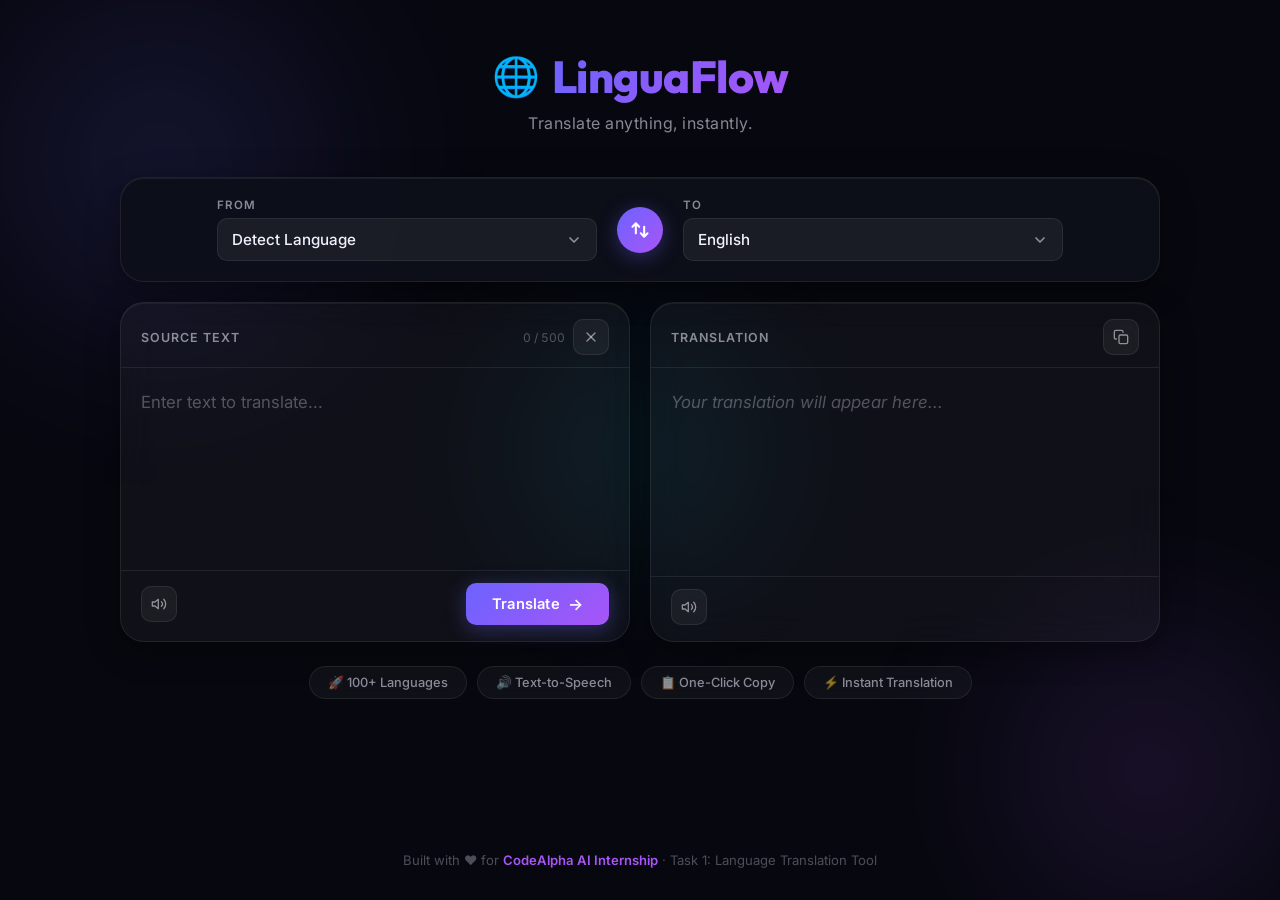
<file: index.html>
<!DOCTYPE html>
<html lang="en">
<head>
  <meta charset="UTF-8" />
  <meta name="viewport" content="width=device-width, initial-scale=1.0" />
  <title>LinguaFlow – AI Language Translation Tool</title>
  <meta name="description" content="LinguaFlow: A powerful, beautiful AI-powered language translation tool. Translate text between 100+ languages instantly." />
  <link rel="preconnect" href="https://fonts.googleapis.com" />
  <link rel="preconnect" href="https://fonts.gstatic.com" crossorigin />
  <link href="https://fonts.googleapis.com/css2?family=Inter:wght@300;400;500;600;700&family=Outfit:wght@400;600;700;800&display=swap" rel="stylesheet" />
  <link rel="stylesheet" href="index.css" />
</head>
<body>

  <!-- Animated Background -->
  <div class="bg-orbs">
    <div class="orb orb-1"></div>
    <div class="orb orb-2"></div>
    <div class="orb orb-3"></div>
  </div>

  <!-- Header -->
  <header class="header">
    <div class="logo">
      <span class="logo-icon">🌐</span>
      <span class="logo-text">LinguaFlow</span>
    </div>
    <p class="header-tagline">Translate anything, instantly.</p>
  </header>

  <!-- Main App -->
  <main class="app-container">

    <!-- Language Selector Bar -->
    <div class="lang-bar glass-card">
      <!-- Source Language Custom Dropdown -->
      <div class="lang-select-wrap">
        <label>From</label>
        <div class="cs-dropdown" id="sourceDropdown" data-value="auto">
          <button class="cs-trigger" type="button" aria-haspopup="listbox" aria-expanded="false">
            <span class="cs-selected">Detect Language</span>
            <svg class="cs-arrow" viewBox="0 0 24 24" fill="none" stroke="currentColor" stroke-width="2.5" stroke-linecap="round" stroke-linejoin="round"><polyline points="6 9 12 15 18 9"></polyline></svg>
          </button>
          <div class="cs-panel" role="listbox">
            <div class="cs-search-wrap">
              <svg class="cs-search-icon" viewBox="0 0 24 24" fill="none" stroke="currentColor" stroke-width="2" stroke-linecap="round" stroke-linejoin="round"><circle cx="11" cy="11" r="8"></circle><line x1="21" y1="21" x2="16.65" y2="16.65"></line></svg>
              <input class="cs-search" type="text" placeholder="Search language..." aria-label="Search source language" autocomplete="off" />
            </div>
            <ul class="cs-list"></ul>
            <p class="cs-no-results">No languages found</p>
          </div>
        </div>
      </div>

      <button class="swap-btn" id="swapBtn" title="Swap Languages" aria-label="Swap Languages">
        <svg viewBox="0 0 24 24" fill="none" stroke="currentColor" stroke-width="2.5" stroke-linecap="round" stroke-linejoin="round">
          <path d="M7 16V4m0 0L3 8m4-4l4 4"/>
          <path d="M17 8v12m0 0l4-4m-4 4l-4-4"/>
        </svg>
      </button>

      <!-- Target Language Custom Dropdown -->
      <div class="lang-select-wrap">
        <label>To</label>
        <div class="cs-dropdown" id="targetDropdown" data-value="en">
          <button class="cs-trigger" type="button" aria-haspopup="listbox" aria-expanded="false">
            <span class="cs-selected">English</span>
            <svg class="cs-arrow" viewBox="0 0 24 24" fill="none" stroke="currentColor" stroke-width="2.5" stroke-linecap="round" stroke-linejoin="round"><polyline points="6 9 12 15 18 9"></polyline></svg>
          </button>
          <div class="cs-panel" role="listbox">
            <div class="cs-search-wrap">
              <svg class="cs-search-icon" viewBox="0 0 24 24" fill="none" stroke="currentColor" stroke-width="2" stroke-linecap="round" stroke-linejoin="round"><circle cx="11" cy="11" r="8"></circle><line x1="21" y1="21" x2="16.65" y2="16.65"></line></svg>
              <input class="cs-search" type="text" placeholder="Search language..." aria-label="Search target language" autocomplete="off" />
            </div>
            <ul class="cs-list"></ul>
            <p class="cs-no-results">No languages found</p>
          </div>
        </div>
      </div>
    </div>

    <!-- Translation Area -->
    <div class="translation-grid">

      <!-- Source Panel -->
      <div class="panel glass-card" id="sourcePanel">
        <div class="panel-header">
          <span class="panel-label">Source Text</span>
          <div class="panel-actions">
            <span class="char-count" id="charCount">0 / 500</span>
            <button class="icon-btn" id="clearBtn" title="Clear Text" aria-label="Clear text">
              <svg viewBox="0 0 24 24" fill="none" stroke="currentColor" stroke-width="2" stroke-linecap="round" stroke-linejoin="round">
                <line x1="18" y1="6" x2="6" y2="18"></line>
                <line x1="6" y1="6" x2="18" y2="18"></line>
              </svg>
            </button>
          </div>
        </div>
        <textarea
          id="sourceText"
          class="text-area"
          placeholder="Enter text to translate..."
          maxlength="500"
          aria-label="Source text input"
        ></textarea>
        <div class="panel-footer">
          <button class="icon-btn tts-btn" id="sourceTts" title="Listen (Source)" aria-label="Listen to source text">
            <svg viewBox="0 0 24 24" fill="none" stroke="currentColor" stroke-width="2" stroke-linecap="round" stroke-linejoin="round">
              <polygon points="11 5 6 9 2 9 2 15 6 15 11 19 11 5"></polygon>
              <path d="M15.54 8.46a5 5 0 0 1 0 7.07"></path>
              <path d="M19.07 4.93a10 10 0 0 1 0 14.14"></path>
            </svg>
          </button>
          <button class="translate-btn" id="translateBtn">
            <span class="btn-text">Translate</span>
            <span class="btn-icon">→</span>
          </button>
        </div>
      </div>

      <!-- Target Panel -->
      <div class="panel glass-card" id="targetPanel">
        <div class="panel-header">
          <span class="panel-label">Translation</span>
          <div class="panel-actions">
            <button class="icon-btn copy-btn" id="copyBtn" title="Copy Translation" aria-label="Copy translated text">
              <svg id="copyIcon" viewBox="0 0 24 24" fill="none" stroke="currentColor" stroke-width="2" stroke-linecap="round" stroke-linejoin="round">
                <rect x="9" y="9" width="13" height="13" rx="2" ry="2"></rect>
                <path d="M5 15H4a2 2 0 0 1-2-2V4a2 2 0 0 1 2-2h9a2 2 0 0 1 2 2v1"></path>
              </svg>
            </button>
          </div>
        </div>
        <div class="text-area output-area" id="outputText" aria-label="Translated text output" aria-live="polite">
          <span class="placeholder-text">Your translation will appear here...</span>
        </div>
        <div class="panel-footer">
          <button class="icon-btn tts-btn" id="targetTts" title="Listen (Translation)" aria-label="Listen to translated text">
            <svg viewBox="0 0 24 24" fill="none" stroke="currentColor" stroke-width="2" stroke-linecap="round" stroke-linejoin="round">
              <polygon points="11 5 6 9 2 9 2 15 6 15 11 19 11 5"></polygon>
              <path d="M15.54 8.46a5 5 0 0 1 0 7.07"></path>
              <path d="M19.07 4.93a10 10 0 0 1 0 14.14"></path>
            </svg>
          </button>
          <div class="status-badge" id="statusBadge" style="display:none;">
            <span class="status-dot"></span>
            <span id="statusText">Powered by MyMemory API</span>
          </div>
        </div>
      </div>

    </div>

    <!-- Loading Overlay -->
    <div class="loading-bar-wrap" id="loadingBar" style="display:none;" aria-hidden="true">
      <div class="loading-bar-inner"></div>
    </div>

    <!-- Error Toast -->
    <div class="toast" id="toast" role="alert" aria-live="assertive"></div>

    <!-- Feature Pills (Functional Buttons) -->
    <div class="feature-pills">
      <button class="pill" id="pillLangs"   title="Browse all supported languages">🚀 100+ Languages</button>
      <button class="pill" id="pillTts"    title="Listen to the translation">🔊 Text-to-Speech</button>
      <button class="pill" id="pillCopy"   title="Copy translation to clipboard">📋 One-Click Copy</button>
      <button class="pill" id="pillTranslate" title="Translate now">⚡ Instant Translation</button>
    </div>

  </main>

  <!-- Footer -->
  <footer class="footer">
    <p>Built with ❤️ for <strong>CodeAlpha AI Internship</strong> · Task 1: Language Translation Tool</p>
  </footer>

  <script src="app.js"></script>
</body>
</html>
</file>
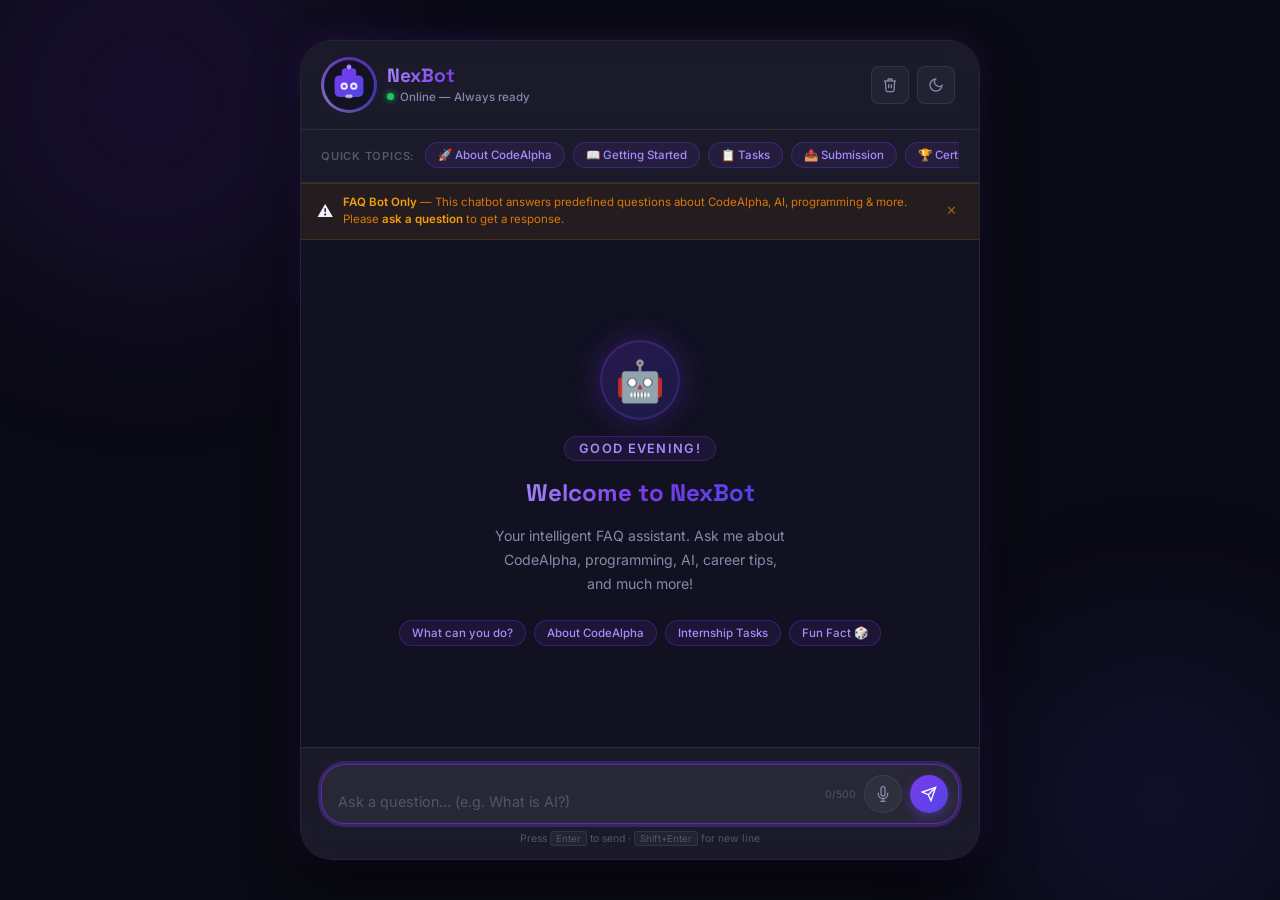
<file: Task2_Chatbot_FAQ/index.html>
<!DOCTYPE html>
<!-- NexBot v1.1 | CodeAlpha Task 2 | FAQ Chatbot with Caution Banner -->
<html lang="en">
<head>
  <meta charset="UTF-8" />
  <meta name="viewport" content="width=device-width, initial-scale=1.0" />
  <title>NexBot — AI FAQ Chatbot</title>
  <meta name="description" content="NexBot is an intelligent FAQ chatbot that answers your questions instantly with a sleek, modern interface." />
  <link rel="preconnect" href="https://fonts.googleapis.com" />
  <link rel="preconnect" href="https://fonts.gstatic.com" crossorigin />
  <link href="https://fonts.googleapis.com/css2?family=Inter:wght@300;400;500;600;700&family=Space+Grotesk:wght@400;500;600;700&display=swap" rel="stylesheet" />
  <link rel="stylesheet" href="style.css" />
</head>
<body>
  <!-- Animated background -->
  <div class="bg-orbs" aria-hidden="true">
    <div class="orb orb-1"></div>
    <div class="orb orb-2"></div>
    <div class="orb orb-3"></div>
  </div>

  <!-- Main App -->
  <div class="app-container">
    <!-- Header -->
    <header class="chat-header">
      <div class="bot-identity">
        <div class="bot-avatar" aria-label="NexBot avatar">
          <div class="avatar-ring"></div>
          <svg viewBox="0 0 40 40" fill="none" xmlns="http://www.w3.org/2000/svg" aria-hidden="true">
            <rect x="8" y="12" width="24" height="18" rx="4" fill="url(#botGrad)" />
            <rect x="14" y="6" width="12" height="8" rx="3" fill="url(#botGrad)" />
            <circle cx="16" cy="21" r="3" fill="white" opacity="0.9" />
            <circle cx="24" cy="21" r="3" fill="white" opacity="0.9" />
            <circle cx="16" cy="21" r="1.5" fill="#6c63ff" />
            <circle cx="24" cy="21" r="1.5" fill="#6c63ff" />
            <rect x="17" y="28" width="6" height="3" rx="1.5" fill="white" opacity="0.6" />
            <line x1="20" y1="12" x2="20" y2="6" stroke="url(#botGrad)" stroke-width="2" />
            <circle cx="20" cy="5" r="2" fill="#a78bfa" />
            <defs>
              <linearGradient id="botGrad" x1="8" y1="6" x2="32" y2="30" gradientUnits="userSpaceOnUse">
                <stop stop-color="#7c3aed" />
                <stop offset="1" stop-color="#4f46e5" />
              </linearGradient>
            </defs>
          </svg>
        </div>
        <div class="bot-info">
          <h1 class="bot-name">NexBot</h1>
          <div class="bot-status">
            <span class="status-dot" aria-hidden="true"></span>
            <span>Online — Always ready</span>
          </div>
        </div>
      </div>
      <div class="header-actions">
        <button id="clearChat" class="icon-btn" title="Clear chat" aria-label="Clear chat history">
          <svg viewBox="0 0 24 24" fill="none" stroke="currentColor" stroke-width="2" aria-hidden="true">
            <polyline points="3 6 5 6 21 6"></polyline>
            <path d="M19 6l-1 14a2 2 0 01-2 2H8a2 2 0 01-2-2L5 6"></path>
            <path d="M10 11v6M14 11v6"></path>
            <path d="M9 6V4a1 1 0 011-1h4a1 1 0 011 1v2"></path>
          </svg>
        </button>
        <button id="themeToggle" class="icon-btn" title="Toggle theme" aria-label="Toggle dark/light mode">
          <svg id="moonIcon" viewBox="0 0 24 24" fill="none" stroke="currentColor" stroke-width="2" aria-hidden="true">
            <path d="M21 12.79A9 9 0 1111.21 3 7 7 0 0021 12.79z"></path>
          </svg>
          <svg id="sunIcon" viewBox="0 0 24 24" fill="none" stroke="currentColor" stroke-width="2" style="display:none" aria-hidden="true">
            <circle cx="12" cy="12" r="5"></circle>
            <line x1="12" y1="1" x2="12" y2="3"></line>
            <line x1="12" y1="21" x2="12" y2="23"></line>
            <line x1="4.22" y1="4.22" x2="5.64" y2="5.64"></line>
            <line x1="18.36" y1="18.36" x2="19.78" y2="19.78"></line>
            <line x1="1" y1="12" x2="3" y2="12"></line>
            <line x1="21" y1="12" x2="23" y2="12"></line>
            <line x1="4.22" y1="19.78" x2="5.64" y2="18.36"></line>
            <line x1="18.36" y1="5.64" x2="19.78" y2="4.22"></line>
          </svg>
        </button>
      </div>
    </header>

    <!-- Quick Topics -->
    <nav class="quick-topics" aria-label="Quick topic suggestions">
      <span class="topics-label">Quick Topics:</span>
      <div class="topics-scroll" role="list">
        <button class="topic-chip" role="listitem" data-query="What is CodeAlpha?">🚀 About CodeAlpha</button>
        <button class="topic-chip" role="listitem" data-query="How do I get started?">📖 Getting Started</button>
        <button class="topic-chip" role="listitem" data-query="What are the internship tasks?">📋 Tasks</button>
        <button class="topic-chip" role="listitem" data-query="How do I submit my work?">📤 Submission</button>
        <button class="topic-chip" role="listitem" data-query="What certificate will I get?">🏆 Certificate</button>
        <button class="topic-chip" role="listitem" data-query="Tell me a fun fact">🎲 Fun Fact</button>
        <button class="topic-chip" role="listitem" data-query="What is artificial intelligence?">🤖 About AI</button>
        <button class="topic-chip" role="listitem" data-query="How to learn programming?">💻 Learn Coding</button>
      </div>
    </nav>

    <!-- Caution Banner -->
    <div class="caution-banner" role="alert" aria-label="Chatbot disclaimer">
      <span class="caution-icon" aria-hidden="true">⚠️</span>
      <span class="caution-text">
        <strong>FAQ Bot Only</strong> — This chatbot answers predefined questions about CodeAlpha, AI, programming &amp; more. Please <strong>ask a question</strong> to get a response.
      </span>
      <button class="caution-close" id="cautionClose" aria-label="Dismiss caution message" title="Dismiss">✕</button>
    </div>

    <!-- Chat Window -->
    <main class="chat-window" id="chatWindow" aria-live="polite" aria-label="Chat conversation">
      <!-- Messages will be injected here -->
    </main>

    <!-- Typing Area -->
    <footer class="chat-input-area">
      <div class="input-wrapper">
        <textarea
          id="userInput"
          class="chat-input"
          placeholder="Ask a question... (e.g. What is AI?)"
          rows="1"
          maxlength="500"
          aria-label="Type your message"
          autocomplete="off"
          spellcheck="true"
        ></textarea>
        <div class="input-actions">
          <span class="char-count" id="charCount" aria-live="polite">0/500</span>
          <button id="micBtn" class="mic-btn" aria-label="Voice input" title="Voice input">
            <svg viewBox="0 0 24 24" fill="none" stroke="currentColor" stroke-width="2" aria-hidden="true">
              <path d="M12 1a3 3 0 00-3 3v8a3 3 0 006 0V4a3 3 0 00-3-3z"></path>
              <path d="M19 10v2a7 7 0 01-14 0v-2"></path>
              <line x1="12" y1="19" x2="12" y2="23"></line>
              <line x1="8" y1="23" x2="16" y2="23"></line>
            </svg>
          </button>
          <button id="sendBtn" class="send-btn" aria-label="Send message" title="Send message">
            <svg viewBox="0 0 24 24" fill="none" stroke="currentColor" stroke-width="2" aria-hidden="true">
              <line x1="22" y1="2" x2="11" y2="13"></line>
              <polygon points="22 2 15 22 11 13 2 9 22 2"></polygon>
            </svg>
          </button>
        </div>
      </div>
      <p class="input-hint">Press <kbd>Enter</kbd> to send · <kbd>Shift+Enter</kbd> for new line</p>
    </footer>

    <!-- Scroll to Bottom Button -->
    <button id="scrollBottomBtn" class="scroll-bottom-btn" aria-label="Scroll to bottom" title="Scroll to bottom">
      <svg viewBox="0 0 24 24" fill="none" stroke="currentColor" stroke-width="2.5" aria-hidden="true">
        <polyline points="6 9 12 15 18 9"></polyline>
      </svg>
    </button>
  </div>

  <script src="chatbot.js"></script>
</body>
</html>
</file>
<file: index.css>
/* ============================================================
   LinguaFlow – Language Translation Tool
   CodeAlpha AI Internship · Task 1
   ============================================================ */

/* make pill buttons look/behave like the old pill spans */
button.pill { font-family: var(--font-body); }

/* ---------- Design Tokens ---------- */
:root {
  --bg-primary: #07080f;
  --bg-secondary: #0d0f1a;
  --glass-bg: rgba(255, 255, 255, 0.04);
  --glass-border: rgba(255, 255, 255, 0.08);
  --glass-hover: rgba(255, 255, 255, 0.07);

  --accent-1: #6c63ff;
  --accent-2: #a855f7;
  --accent-3: #06b6d4;
  --accent-gradient: linear-gradient(135deg, #6c63ff, #a855f7);

  --text-primary: #f0f0ff;
  --text-secondary: rgba(240, 240, 255, 0.55);
  --text-muted: rgba(240, 240, 255, 0.3);

  --radius-sm: 10px;
  --radius-md: 16px;
  --radius-lg: 24px;
  --radius-xl: 32px;

  --shadow-card: 0 8px 32px rgba(0, 0, 0, 0.4), 0 1px 0 rgba(255,255,255,0.06) inset;
  --shadow-btn: 0 4px 20px rgba(108, 99, 255, 0.35);

  --transition: 0.25s cubic-bezier(0.4, 0, 0.2, 1);
  --font-display: 'Outfit', sans-serif;
  --font-body: 'Inter', sans-serif;
}

/* ---------- Reset & Base ---------- */
*, *::before, *::after {
  box-sizing: border-box;
  margin: 0;
  padding: 0;
}

html {
  scroll-behavior: smooth;
}

body {
  background-color: var(--bg-primary);
  color: var(--text-primary);
  font-family: var(--font-body);
  min-height: 100vh;
  display: flex;
  flex-direction: column;
  overflow-x: hidden;
  position: relative;
}

/* ---------- Animated Background Orbs ---------- */
.bg-orbs {
  position: fixed;
  inset: 0;
  z-index: 0;
  pointer-events: none;
  overflow: hidden;
}

.orb {
  position: absolute;
  border-radius: 50%;
  filter: blur(80px);
  opacity: 0.18;
  animation: float 18s ease-in-out infinite;
}

.orb-1 {
  width: 520px;
  height: 520px;
  background: radial-gradient(circle, #6c63ff, transparent 70%);
  top: -100px;
  left: -100px;
  animation-duration: 20s;
}

.orb-2 {
  width: 420px;
  height: 420px;
  background: radial-gradient(circle, #a855f7, transparent 70%);
  bottom: -80px;
  right: -80px;
  animation-duration: 16s;
  animation-delay: -6s;
}

.orb-3 {
  width: 300px;
  height: 300px;
  background: radial-gradient(circle, #06b6d4, transparent 70%);
  top: 50%;
  left: 50%;
  transform: translate(-50%, -50%);
  animation-duration: 22s;
  animation-delay: -10s;
}

@keyframes float {
  0%, 100% { transform: translateY(0) scale(1); }
  33%       { transform: translateY(-40px) scale(1.06); }
  66%       { transform: translateY(20px) scale(0.96); }
}

/* ---------- Glass Card ---------- */
.glass-card {
  background: var(--glass-bg);
  border: 1px solid var(--glass-border);
  backdrop-filter: blur(20px);
  -webkit-backdrop-filter: blur(20px);
  box-shadow: var(--shadow-card);
  border-radius: var(--radius-lg);
  transition: border-color var(--transition), box-shadow var(--transition);
}

.glass-card:hover {
  border-color: rgba(108, 99, 255, 0.2);
}

/* Lang-bar override: backdrop-filter creates a stacking context that
   traps child z-indexes and clips the dropdown panel.
   Use a solid background instead so the dropdown can float above. */
.lang-bar.glass-card {
  backdrop-filter: none;
  -webkit-backdrop-filter: none;
  background: rgba(13, 15, 26, 0.95);
}

/* ---------- Header ---------- */
.header {
  position: relative;
  z-index: 10;
  text-align: center;
  padding: 48px 24px 12px;
}

.logo {
  display: inline-flex;
  align-items: center;
  gap: 12px;
  margin-bottom: 8px;
}

.logo-icon {
  font-size: 2.4rem;
  animation: spin-slow 20s linear infinite;
}

@keyframes spin-slow {
  from { transform: rotate(0deg); }
  to   { transform: rotate(360deg); }
}

.logo-text {
  font-family: var(--font-display);
  font-size: 2.8rem;
  font-weight: 800;
  background: var(--accent-gradient);
  -webkit-background-clip: text;
  -webkit-text-fill-color: transparent;
  background-clip: text;
  letter-spacing: -0.5px;
}

.header-tagline {
  color: var(--text-secondary);
  font-size: 1rem;
  font-weight: 400;
  letter-spacing: 0.5px;
}

/* ---------- App Container ---------- */
.app-container {
  position: relative;
  z-index: 10;
  width: 100%;
  max-width: 1080px;
  margin: 32px auto 0;
  padding: 0 20px 40px;
  display: flex;
  flex-direction: column;
  gap: 20px;
  flex: 1;
}

/* ---------- Language Bar ---------- */
.lang-bar {
  display: flex;
  align-items: center;
  justify-content: center;
  gap: 20px;
  padding: 20px 28px;
  overflow: visible; /* allow dropdowns to overflow the card */
  position: relative;
  z-index: 50;
}

.lang-select-wrap {
  display: flex;
  flex-direction: column;
  overflow: visible; /* must not clip child dropdown panel */
  gap: 6px;
  flex: 1;
  max-width: 380px;
}

.lang-select-wrap label {
  font-size: 0.72rem;
  font-weight: 600;
  text-transform: uppercase;
  letter-spacing: 1px;
  color: var(--text-secondary);
}

/* ---------- Custom Searchable Dropdown ---------- */
.cs-dropdown {
  position: relative;
  width: 100%;
}

.cs-trigger {
  width: 100%;
  display: flex;
  align-items: center;
  justify-content: space-between;
  gap: 10px;
  background: rgba(255, 255, 255, 0.06);
  border: 1px solid var(--glass-border);
  border-radius: var(--radius-sm);
  color: var(--text-primary);
  font-family: var(--font-body);
  font-size: 0.95rem;
  font-weight: 500;
  padding: 11px 14px;
  cursor: pointer;
  outline: none;
  text-align: left;
  transition: border-color var(--transition), background var(--transition);
}

.cs-trigger:hover,
.cs-dropdown.open .cs-trigger {
  border-color: var(--accent-1);
  background: rgba(108, 99, 255, 0.08);
}

.cs-selected {
  flex: 1;
  white-space: nowrap;
  overflow: hidden;
  text-overflow: ellipsis;
}

.cs-arrow {
  width: 16px;
  height: 16px;
  min-width: 16px;
  color: var(--text-secondary);
  transition: transform var(--transition);
}

.cs-dropdown.open .cs-arrow {
  transform: rotate(180deg);
}

/* Dropdown Panel */
.cs-panel {
  position: absolute;
  top: calc(100% + 8px);
  left: 0;
  right: 0;
  z-index: 9999; /* above translation panels, toast, everything */
  background: #13142a;
  border: 1px solid rgba(108, 99, 255, 0.3);
  border-radius: var(--radius-md);
  box-shadow: 0 16px 48px rgba(0,0,0,0.6);
  display: none;
  flex-direction: column;
  overflow: hidden;
  backdrop-filter: blur(20px);
}

.cs-dropdown.open .cs-panel {
  display: flex;
  animation: dropdown-in 0.2s cubic-bezier(0.4, 0, 0.2, 1);
}

@keyframes dropdown-in {
  from { opacity: 0; transform: translateY(-8px) scale(0.98); }
  to   { opacity: 1; transform: translateY(0) scale(1); }
}

/* Search Input inside panel */
.cs-search-wrap {
  display: flex;
  align-items: center;
  gap: 10px;
  padding: 12px 14px;
  border-bottom: 1px solid var(--glass-border);
}

.cs-search-icon {
  width: 15px;
  height: 15px;
  min-width: 15px;
  color: var(--text-muted);
}

.cs-search {
  flex: 1;
  background: transparent;
  border: none;
  outline: none;
  color: var(--text-primary);
  font-family: var(--font-body);
  font-size: 0.9rem;
}

.cs-search::placeholder {
  color: var(--text-muted);
}

/* Language List */
.cs-list {
  list-style: none;
  max-height: 220px;
  overflow-y: auto;
  padding: 6px 0;
}

.cs-option {
  padding: 9px 16px;
  font-size: 0.9rem;
  color: var(--text-secondary);
  cursor: pointer;
  transition: background var(--transition), color var(--transition);
}

.cs-option:hover {
  background: rgba(108, 99, 255, 0.12);
  color: var(--text-primary);
}

.cs-option.active {
  background: rgba(108, 99, 255, 0.18);
  color: var(--accent-1);
  font-weight: 600;
}

.cs-no-results {
  display: none;
  padding: 14px 16px;
  font-size: 0.85rem;
  color: var(--text-muted);
  text-align: center;
}

/* Scrollbar for list */
.cs-list::-webkit-scrollbar { width: 4px; }
.cs-list::-webkit-scrollbar-thumb { background: rgba(108,99,255,0.3); border-radius: 99px; }

/* ---------- Swap Button ---------- */
.swap-btn {
  width: 46px;
  height: 46px;
  min-width: 46px;
  border-radius: 50%;
  background: var(--accent-gradient);
  border: none;
  cursor: pointer;
  display: flex;
  align-items: center;
  justify-content: center;
  box-shadow: var(--shadow-btn);
  transition: transform var(--transition), box-shadow var(--transition);
  color: #fff;
}

.swap-btn svg {
  width: 20px;
  height: 20px;
}

.swap-btn:hover {
  transform: rotate(180deg) scale(1.1);
  box-shadow: 0 6px 28px rgba(168, 85, 247, 0.5);
}

.swap-btn:active {
  transform: rotate(180deg) scale(0.96);
}

/* ---------- Translation Grid ---------- */
.translation-grid {
  display: grid;
  grid-template-columns: 1fr 1fr;
  gap: 20px;
}

/* ---------- Panel ---------- */
.panel {
  display: flex;
  flex-direction: column;
  min-height: 340px;
}

.panel-header {
  display: flex;
  align-items: center;
  justify-content: space-between;
  padding: 16px 20px 12px;
  border-bottom: 1px solid var(--glass-border);
}

.panel-label {
  font-size: 0.78rem;
  font-weight: 600;
  text-transform: uppercase;
  letter-spacing: 1px;
  color: var(--text-secondary);
}

.panel-actions {
  display: flex;
  align-items: center;
  gap: 8px;
}

.char-count {
  font-size: 0.75rem;
  color: var(--text-muted);
  font-variant-numeric: tabular-nums;
}

/* ---------- Text Areas ---------- */
.text-area {
  flex: 1;
  background: transparent;
  border: none;
  outline: none;
  resize: none;
  color: var(--text-primary);
  font-family: var(--font-body);
  font-size: 1.05rem;
  line-height: 1.7;
  padding: 20px;
  width: 100%;
}

.text-area::placeholder {
  color: var(--text-muted);
}

.output-area {
  display: flex;
  align-items: flex-start;
  overflow-y: auto;
  min-height: 200px;
  word-break: break-word;
  white-space: pre-wrap;
  transition: color var(--transition);
}

.placeholder-text {
  color: var(--text-muted);
  font-style: italic;
}

.output-area.has-text {
  color: var(--text-primary);
}

/* ---------- Panel Footer ---------- */
.panel-footer {
  display: flex;
  align-items: center;
  justify-content: space-between;
  padding: 12px 20px 16px;
  border-top: 1px solid var(--glass-border);
}

/* ---------- Icon Buttons ---------- */
.icon-btn {
  width: 36px;
  height: 36px;
  border-radius: var(--radius-sm);
  background: rgba(255, 255, 255, 0.05);
  border: 1px solid var(--glass-border);
  color: var(--text-secondary);
  cursor: pointer;
  display: flex;
  align-items: center;
  justify-content: center;
  transition: all var(--transition);
}

.icon-btn svg {
  width: 16px;
  height: 16px;
}

.icon-btn:hover {
  background: rgba(108, 99, 255, 0.15);
  border-color: var(--accent-1);
  color: var(--text-primary);
  transform: scale(1.08);
}

.icon-btn:active {
  transform: scale(0.95);
}

.tts-btn.speaking {
  background: rgba(6, 182, 212, 0.2);
  border-color: var(--accent-3);
  color: var(--accent-3);
  animation: pulse-tts 1.2s ease-in-out infinite;
}

@keyframes pulse-tts {
  0%, 100% { box-shadow: 0 0 0 0 rgba(6, 182, 212, 0.4); }
  50%       { box-shadow: 0 0 0 8px rgba(6, 182, 212, 0); }
}

.copy-btn.copied {
  background: rgba(34, 197, 94, 0.2);
  border-color: #22c55e;
  color: #22c55e;
}

/* ---------- Translate Button ---------- */
.translate-btn {
  display: inline-flex;
  align-items: center;
  gap: 8px;
  padding: 11px 26px;
  border-radius: var(--radius-sm);
  background: var(--accent-gradient);
  border: none;
  color: #fff;
  font-family: var(--font-body);
  font-size: 0.92rem;
  font-weight: 600;
  cursor: pointer;
  box-shadow: var(--shadow-btn);
  transition: transform var(--transition), box-shadow var(--transition), opacity var(--transition);
  letter-spacing: 0.2px;
}

.translate-btn:hover:not(:disabled) {
  transform: translateY(-2px);
  box-shadow: 0 8px 28px rgba(108, 99, 255, 0.5);
}

.translate-btn:active:not(:disabled) {
  transform: translateY(0);
}

.translate-btn:disabled {
  opacity: 0.5;
  cursor: not-allowed;
}

.btn-icon {
  font-size: 1rem;
  transition: transform var(--transition);
}

.translate-btn:hover:not(:disabled) .btn-icon {
  transform: translateX(4px);
}

/* ---------- Loading Bar ---------- */
.loading-bar-wrap {
  width: 100%;
  height: 3px;
  background: rgba(255,255,255,0.06);
  border-radius: 99px;
  overflow: hidden;
}

.loading-bar-inner {
  height: 100%;
  width: 30%;
  background: var(--accent-gradient);
  border-radius: 99px;
  animation: loading-slide 1.4s ease-in-out infinite;
}

@keyframes loading-slide {
  0%   { transform: translateX(-100%); }
  100% { transform: translateX(450%); }
}

/* ---------- Toast ---------- */
.toast {
  position: fixed;
  bottom: 32px;
  left: 50%;
  transform: translateX(-50%) translateY(80px);
  background: #1e1f2e;
  border: 1px solid var(--glass-border);
  color: var(--text-primary);
  padding: 13px 24px;
  border-radius: var(--radius-md);
  font-size: 0.9rem;
  font-weight: 500;
  box-shadow: 0 12px 40px rgba(0,0,0,0.5);
  z-index: 999;
  opacity: 0;
  transition: transform 0.35s cubic-bezier(0.34, 1.56, 0.64, 1), opacity 0.3s ease;
  white-space: nowrap;
}

.toast.show {
  opacity: 1;
  transform: translateX(-50%) translateY(0);
}

.toast.success { border-color: #22c55e; }
.toast.error   { border-color: #ef4444; }

/* ---------- Status Badge ---------- */
.status-badge {
  display: inline-flex;
  align-items: center;
  gap: 7px;
  padding: 5px 12px;
  background: rgba(108, 99, 255, 0.1);
  border: 1px solid rgba(108, 99, 255, 0.2);
  border-radius: 99px;
  font-size: 0.72rem;
  font-weight: 500;
  color: var(--accent-1);
}

.status-dot {
  width: 7px;
  height: 7px;
  border-radius: 50%;
  background: var(--accent-1);
  animation: blink 2s ease-in-out infinite;
}

@keyframes blink {
  0%, 100% { opacity: 1; }
  50%       { opacity: 0.3; }
}

/* ---------- Feature Pills ---------- */
.feature-pills {
  display: flex;
  flex-wrap: wrap;
  gap: 10px;
  justify-content: center;
  padding-top: 4px;
}

.pill {
  padding: 8px 18px;
  background: var(--glass-bg);
  border: 1px solid var(--glass-border);
  border-radius: 99px;
  font-size: 0.8rem;
  font-weight: 500;
  color: var(--text-secondary);
  backdrop-filter: blur(10px);
  transition: all var(--transition);
  cursor: default;
}

.pill:hover {
  background: rgba(108, 99, 255, 0.1);
  border-color: rgba(108, 99, 255, 0.3);
  color: var(--text-primary);
  transform: translateY(-2px);
}

/* ---------- Footer ---------- */
.footer {
  position: relative;
  z-index: 10;
  text-align: center;
  padding: 20px 24px 32px;
  color: var(--text-muted);
  font-size: 0.82rem;
}

.footer strong {
  color: var(--accent-2);
  font-weight: 600;
}

/* ---------- Scrollbar ---------- */
::-webkit-scrollbar { width: 5px; }
::-webkit-scrollbar-track { background: transparent; }
::-webkit-scrollbar-thumb { background: rgba(108, 99, 255, 0.3); border-radius: 99px; }

/* ---------- Responsive ---------- */
@media (max-width: 768px) {
  .logo-text { font-size: 2rem; }
  .header { padding-top: 32px; }

  .lang-bar { flex-direction: column; gap: 14px; }
  .lang-select-wrap { max-width: 100%; width: 100%; }
  .swap-btn { transform: rotate(90deg); }
  .swap-btn:hover { transform: rotate(270deg) scale(1.1); }

  .translation-grid { grid-template-columns: 1fr; }

  .app-container { padding: 0 14px 32px; gap: 14px; }
}

@media (max-width: 420px) {
  .logo-text { font-size: 1.7rem; }
  .feature-pills { gap: 7px; }
  .pill { padding: 6px 13px; font-size: 0.74rem; }
}
</file>
<file: Task2_Chatbot_FAQ/style.css>
/* =============================================
   NexBot — FAQ Chatbot Stylesheet
   ============================================= */

/* ── CSS Custom Properties ── */
:root {
  --bg-primary: #0a0a14;
  --bg-secondary: #111122;
  --bg-glass: rgba(255, 255, 255, 0.04);
  --bg-glass-hover: rgba(255, 255, 255, 0.08);
  --bg-input: rgba(255, 255, 255, 0.06);
  --border: rgba(255, 255, 255, 0.08);
  --border-focus: rgba(124, 58, 237, 0.6);
  --text-primary: #f0f0ff;
  --text-secondary: #8888aa;
  --text-muted: #55556a;
  --accent-1: #7c3aed;
  --accent-2: #4f46e5;
  --accent-3: #a78bfa;
  --accent-glow: rgba(124, 58, 237, 0.3);
  --bot-bubble: rgba(124, 58, 237, 0.12);
  --bot-border: rgba(124, 58, 237, 0.25);
  --user-bubble: linear-gradient(135deg, #7c3aed, #4f46e5);
  --chip-bg: rgba(124, 58, 237, 0.1);
  --chip-border: rgba(124, 58, 237, 0.3);
  --chip-hover: rgba(124, 58, 237, 0.22);
  --shadow-lg: 0 25px 50px rgba(0, 0, 0, 0.6);
  --shadow-glow: 0 0 30px rgba(124, 58, 237, 0.2);
  --radius-sm: 8px;
  --radius-md: 16px;
  --radius-lg: 24px;
  --radius-xl: 32px;
  --transition: all 0.25s cubic-bezier(0.4, 0, 0.2, 1);
  --font-main: 'Inter', -apple-system, sans-serif;
  --font-display: 'Space Grotesk', -apple-system, sans-serif;
}

[data-theme="light"] {
  --bg-primary: #f0f0ff;
  --bg-secondary: #ffffff;
  --bg-glass: rgba(0, 0, 0, 0.03);
  --bg-glass-hover: rgba(0, 0, 0, 0.06);
  --bg-input: rgba(0, 0, 0, 0.04);
  --border: rgba(0, 0, 0, 0.08);
  --border-focus: rgba(124, 58, 237, 0.5);
  --text-primary: #1a1a2e;
  --text-secondary: #555577;
  --text-muted: #9999bb;
  --bot-bubble: rgba(124, 58, 237, 0.07);
  --bot-border: rgba(124, 58, 237, 0.2);
  --chip-bg: rgba(124, 58, 237, 0.08);
  --chip-border: rgba(124, 58, 237, 0.25);
  --chip-hover: rgba(124, 58, 237, 0.15);
  --shadow-lg: 0 25px 50px rgba(124, 58, 237, 0.12);
  --shadow-glow: 0 0 30px rgba(124, 58, 237, 0.08);
}

/* ── Reset & Base ── */
*, *::before, *::after { box-sizing: border-box; margin: 0; padding: 0; }

html { scroll-behavior: smooth; }

body {
  font-family: var(--font-main);
  background: var(--bg-primary);
  color: var(--text-primary);
  min-height: 100vh;
  display: flex;
  align-items: center;
  justify-content: center;
  overflow: hidden;
  transition: background 0.4s ease, color 0.4s ease;
}

/* ── Animated Background Orbs ── */
.bg-orbs {
  position: fixed;
  inset: 0;
  pointer-events: none;
  z-index: 0;
  overflow: hidden;
}

.orb {
  position: absolute;
  border-radius: 50%;
  filter: blur(80px);
  opacity: 0.15;
  animation: float 8s ease-in-out infinite;
}

.orb-1 {
  width: 500px; height: 500px;
  background: radial-gradient(circle, #7c3aed, transparent);
  top: -150px; left: -100px;
  animation-delay: 0s;
}

.orb-2 {
  width: 400px; height: 400px;
  background: radial-gradient(circle, #4f46e5, transparent);
  bottom: -100px; right: -80px;
  animation-delay: -3s;
}

.orb-3 {
  width: 300px; height: 300px;
  background: radial-gradient(circle, #a78bfa, transparent);
  top: 50%; left: 50%;
  transform: translate(-50%, -50%);
  animation-delay: -6s;
}

@keyframes float {
  0%, 100% { transform: translateY(0px) scale(1); }
  33% { transform: translateY(-30px) scale(1.05); }
  66% { transform: translateY(20px) scale(0.97); }
}

[data-theme="light"] .orb { opacity: 0.08; }

/* ── App Container ── */
.app-container {
  position: relative;
  z-index: 1;
  width: min(680px, calc(100vw - 24px));
  height: min(820px, calc(100vh - 24px));
  background: var(--bg-secondary);
  border: 1px solid var(--border);
  border-radius: var(--radius-xl);
  display: flex;
  flex-direction: column;
  overflow: hidden;
  box-shadow: var(--shadow-lg), var(--shadow-glow);
  backdrop-filter: blur(20px);
  -webkit-backdrop-filter: blur(20px);
  transition: var(--transition);
}

/* ── Header ── */
.chat-header {
  display: flex;
  align-items: center;
  justify-content: space-between;
  padding: 20px 24px;
  background: var(--bg-glass);
  border-bottom: 1px solid var(--border);
  backdrop-filter: blur(10px);
}

.bot-identity {
  display: flex;
  align-items: center;
  gap: 14px;
}

.bot-avatar {
  position: relative;
  width: 48px;
  height: 48px;
  flex-shrink: 0;
}

.bot-avatar svg {
  width: 48px;
  height: 48px;
  position: relative;
  z-index: 1;
}

.avatar-ring {
  position: absolute;
  inset: -4px;
  border-radius: 50%;
  background: conic-gradient(from 0deg, #7c3aed, #4f46e5, #a78bfa, #7c3aed);
  animation: spin 4s linear infinite;
  opacity: 0.7;
}

.avatar-ring::after {
  content: '';
  position: absolute;
  inset: 3px;
  border-radius: 50%;
  background: var(--bg-secondary);
}

@keyframes spin { to { transform: rotate(360deg); } }

.bot-name {
  font-family: var(--font-display);
  font-size: 1.2rem;
  font-weight: 700;
  background: linear-gradient(135deg, #a78bfa, #7c3aed, #4f46e5);
  -webkit-background-clip: text;
  -webkit-text-fill-color: transparent;
  background-clip: text;
  line-height: 1;
  margin-bottom: 4px;
}

.bot-status {
  display: flex;
  align-items: center;
  gap: 6px;
  font-size: 0.72rem;
  color: var(--text-secondary);
  font-weight: 500;
}

.status-dot {
  width: 7px; height: 7px;
  border-radius: 50%;
  background: #22c55e;
  box-shadow: 0 0 6px #22c55e;
  animation: pulse-dot 2s ease-in-out infinite;
}

@keyframes pulse-dot {
  0%, 100% { opacity: 1; transform: scale(1); }
  50% { opacity: 0.6; transform: scale(0.85); }
}

.header-actions {
  display: flex;
  gap: 8px;
}

.icon-btn {
  width: 38px; height: 38px;
  border-radius: var(--radius-sm);
  background: var(--bg-glass);
  border: 1px solid var(--border);
  color: var(--text-secondary);
  cursor: pointer;
  display: flex;
  align-items: center;
  justify-content: center;
  transition: var(--transition);
}

.icon-btn:hover {
  background: var(--bg-glass-hover);
  color: var(--text-primary);
  border-color: var(--border-focus);
  transform: translateY(-1px);
}

.icon-btn svg { width: 16px; height: 16px; }

/* ── Quick Topic Chips ── */
.quick-topics {
  padding: 12px 20px;
  border-bottom: 1px solid var(--border);
  display: flex;
  align-items: center;
  gap: 10px;
  background: var(--bg-glass);
}

.topics-label {
  font-size: 0.7rem;
  color: var(--text-muted);
  font-weight: 600;
  text-transform: uppercase;
  letter-spacing: 0.07em;
  white-space: nowrap;
  flex-shrink: 0;
}

.topics-scroll {
  display: flex;
  gap: 8px;
  overflow-x: auto;
  scrollbar-width: none;
  -ms-overflow-style: none;
  padding-bottom: 2px;
}

.topics-scroll::-webkit-scrollbar { display: none; }

.topic-chip {
  white-space: nowrap;
  font-size: 0.72rem;
  font-weight: 500;
  padding: 5px 12px;
  border-radius: 20px;
  border: 1px solid var(--chip-border);
  background: var(--chip-bg);
  color: var(--accent-3);
  cursor: pointer;
  transition: var(--transition);
  font-family: var(--font-main);
  flex-shrink: 0;
}

.topic-chip:hover {
  background: var(--chip-hover);
  transform: translateY(-1px);
  box-shadow: 0 4px 12px var(--accent-glow);
}

.topic-chip:active { transform: translateY(0); }

/* ── Caution Banner ── */
.caution-banner {
  display: flex;
  align-items: center;
  gap: 10px;
  padding: 10px 16px;
  background: rgba(245, 158, 11, 0.08);
  border-top: 1px solid rgba(245, 158, 11, 0.15);
  border-bottom: 1px solid rgba(245, 158, 11, 0.15);
  animation: slideIn 0.4s ease;
  transition: var(--transition);
}

.caution-banner.hidden {
  display: none;
}

.caution-icon {
  font-size: 1rem;
  flex-shrink: 0;
  line-height: 1;
}

.caution-text {
  flex: 1;
  font-size: 0.72rem;
  color: #d97706;
  line-height: 1.5;
}

[data-theme="light"] .caution-text {
  color: #b45309;
}

.caution-text strong {
  color: #f59e0b;
  font-weight: 600;
}

[data-theme="light"] .caution-text strong {
  color: #d97706;
}

.caution-close {
  background: none;
  border: none;
  color: #d97706;
  cursor: pointer;
  font-size: 0.8rem;
  padding: 2px 6px;
  border-radius: 4px;
  flex-shrink: 0;
  transition: var(--transition);
  opacity: 0.7;
  line-height: 1;
}

.caution-close:hover {
  opacity: 1;
  background: rgba(245, 158, 11, 0.15);
}

/* ── Chat Window ── */
.chat-window {
  flex: 1;
  overflow-y: auto;
  padding: 24px 20px;
  display: flex;
  flex-direction: column;
  gap: 16px;
  scroll-behavior: smooth;
}

.chat-window::-webkit-scrollbar { width: 4px; }
.chat-window::-webkit-scrollbar-track { background: transparent; }
.chat-window::-webkit-scrollbar-thumb {
  background: var(--border);
  border-radius: 4px;
}
.chat-window::-webkit-scrollbar-thumb:hover { background: var(--accent-1); }

/* ── Messages ── */
.message {
  display: flex;
  gap: 10px;
  animation: slideIn 0.35s cubic-bezier(0.34, 1.56, 0.64, 1);
  max-width: 100%;
}

@keyframes slideIn {
  from { opacity: 0; transform: translateY(12px) scale(0.97); }
  to { opacity: 1; transform: translateY(0) scale(1); }
}

.message.user {
  flex-direction: row-reverse;
}

.msg-avatar {
  width: 34px; height: 34px;
  border-radius: 50%;
  flex-shrink: 0;
  display: flex;
  align-items: center;
  justify-content: center;
  font-size: 1rem;
  align-self: flex-end;
  margin-bottom: 4px;
}

.message.bot .msg-avatar {
  background: linear-gradient(135deg, #7c3aed, #4f46e5);
  box-shadow: 0 4px 12px rgba(124, 58, 237, 0.4);
}

.message.user .msg-avatar {
  background: linear-gradient(135deg, #1e293b, #334155);
  border: 1px solid rgba(255,255,255,0.1);
}

.msg-content {
  display: flex;
  flex-direction: column;
  gap: 4px;
  max-width: 75%;
}

.message.user .msg-content { align-items: flex-end; }

.msg-label {
  font-size: 0.65rem;
  color: var(--text-muted);
  font-weight: 600;
  text-transform: uppercase;
  letter-spacing: 0.06em;
  padding: 0 4px;
}

.msg-bubble {
  padding: 12px 16px;
  border-radius: var(--radius-md);
  font-size: 0.88rem;
  line-height: 1.6;
  word-break: break-word;
  position: relative;
}

.message.bot .msg-bubble {
  background: var(--bot-bubble);
  border: 1px solid var(--bot-border);
  border-bottom-left-radius: 4px;
  color: var(--text-primary);
}

.message.user .msg-bubble {
  background: var(--user-bubble);
  border-bottom-right-radius: 4px;
  color: white;
  box-shadow: 0 4px 16px rgba(124, 58, 237, 0.4);
}

.msg-time {
  font-size: 0.62rem;
  color: var(--text-muted);
  padding: 0 4px;
}

/* Suggestion buttons inside bot bubble */
.msg-suggestions {
  display: flex;
  flex-wrap: wrap;
  gap: 6px;
  margin-top: 10px;
}

.suggestion-btn {
  font-size: 0.72rem;
  padding: 4px 10px;
  border-radius: 12px;
  border: 1px solid var(--bot-border);
  background: transparent;
  color: var(--accent-3);
  cursor: pointer;
  transition: var(--transition);
  font-family: var(--font-main);
  font-weight: 500;
}

.suggestion-btn:hover {
  background: var(--chip-hover);
  transform: translateY(-1px);
}

/* Typing indicator */
.typing-indicator {
  display: flex;
  gap: 10px;
  animation: slideIn 0.3s ease;
}

.typing-dots {
  display: flex;
  align-items: center;
  gap: 5px;
  padding: 14px 18px;
  background: var(--bot-bubble);
  border: 1px solid var(--bot-border);
  border-radius: var(--radius-md);
  border-bottom-left-radius: 4px;
}

.dot {
  width: 7px; height: 7px;
  border-radius: 50%;
  background: var(--accent-3);
  animation: bounce 1.2s ease-in-out infinite;
}

.dot:nth-child(2) { animation-delay: 0.15s; }
.dot:nth-child(3) { animation-delay: 0.3s; }

@keyframes bounce {
  0%, 60%, 100% { transform: translateY(0); opacity: 0.4; }
  30% { transform: translateY(-6px); opacity: 1; }
}

/* Welcome screen */
.welcome-screen {
  display: flex;
  flex-direction: column;
  align-items: center;
  justify-content: center;
  gap: 16px;
  padding: 40px 20px;
  text-align: center;
  height: 100%;
  animation: fadeIn 0.5s ease;
}

@keyframes fadeIn {
  from { opacity: 0; transform: translateY(8px); }
  to { opacity: 1; transform: translateY(0); }
}

.welcome-icon {
  width: 80px; height: 80px;
  background: linear-gradient(135deg, rgba(124,58,237,0.2), rgba(79,70,229,0.2));
  border-radius: 50%;
  border: 2px solid var(--bot-border);
  display: flex;
  align-items: center;
  justify-content: center;
  font-size: 2.5rem;
  box-shadow: 0 0 30px var(--accent-glow);
}

.welcome-screen h2 {
  font-family: var(--font-display);
  font-size: 1.5rem;
  font-weight: 700;
  background: linear-gradient(135deg, #a78bfa, #7c3aed, #4f46e5);
  -webkit-background-clip: text;
  -webkit-text-fill-color: transparent;
  background-clip: text;
}

.welcome-screen p {
  font-size: 0.88rem;
  color: var(--text-secondary);
  max-width: 300px;
  line-height: 1.7;
}

.welcome-chips {
  display: flex;
  flex-wrap: wrap;
  gap: 8px;
  justify-content: center;
  margin-top: 8px;
}

/* ── Input Area ── */
.chat-input-area {
  padding: 16px 20px 14px;
  border-top: 1px solid var(--border);
  background: var(--bg-glass);
  backdrop-filter: blur(10px);
}

.input-wrapper {
  display: flex;
  align-items: flex-end;
  gap: 10px;
  background: var(--bg-input);
  border: 1.5px solid var(--border);
  border-radius: var(--radius-lg);
  padding: 10px 10px 10px 16px;
  transition: var(--transition);
}

.input-wrapper:focus-within {
  border-color: var(--border-focus);
  box-shadow: 0 0 0 3px var(--accent-glow);
}

.chat-input {
  flex: 1;
  background: none;
  border: none;
  outline: none;
  resize: none;
  font-family: var(--font-main);
  font-size: 0.9rem;
  color: var(--text-primary);
  line-height: 1.5;
  max-height: 120px;
  overflow-y: auto;
  scrollbar-width: none;
}

.chat-input::placeholder { color: var(--text-muted); }

.chat-input::-webkit-scrollbar { display: none; }

.input-actions {
  display: flex;
  align-items: center;
  gap: 8px;
  flex-shrink: 0;
}

.char-count {
  font-size: 0.65rem;
  color: var(--text-muted);
  white-space: nowrap;
}

.char-count.warn { color: #f59e0b; }
.char-count.limit { color: #ef4444; }

.send-btn {
  width: 38px; height: 38px;
  border-radius: 50%;
  background: linear-gradient(135deg, #7c3aed, #4f46e5);
  border: none;
  color: white;
  cursor: pointer;
  display: flex;
  align-items: center;
  justify-content: center;
  transition: var(--transition);
  flex-shrink: 0;
  box-shadow: 0 4px 12px rgba(124, 58, 237, 0.4);
}

.send-btn:hover {
  transform: scale(1.08);
  box-shadow: 0 6px 20px rgba(124, 58, 237, 0.6);
}

.send-btn:active { transform: scale(0.96); }

.send-btn:disabled {
  opacity: 0.4;
  cursor: not-allowed;
  transform: none;
}

.send-btn svg { width: 16px; height: 16px; }

.input-hint {
  margin-top: 8px;
  font-size: 0.65rem;
  color: var(--text-muted);
  text-align: center;
}

kbd {
  font-size: 0.6rem;
  background: var(--bg-glass);
  border: 1px solid var(--border);
  border-radius: 3px;
  padding: 1px 5px;
  font-family: var(--font-main);
}

/* ── Mic Button ── */
.mic-btn {
  width: 38px; height: 38px;
  border-radius: 50%;
  background: var(--bg-glass);
  border: 1.5px solid var(--border);
  color: var(--text-secondary);
  cursor: pointer;
  display: flex;
  align-items: center;
  justify-content: center;
  transition: var(--transition);
  flex-shrink: 0;
}

.mic-btn:hover {
  border-color: var(--accent-3);
  color: var(--accent-3);
  transform: scale(1.05);
}

.mic-btn svg { width: 16px; height: 16px; }

.mic-btn.listening {
  background: rgba(239, 68, 68, 0.15);
  border-color: #ef4444;
  color: #ef4444;
  animation: mic-pulse 1s ease-in-out infinite;
}

@keyframes mic-pulse {
  0%, 100% { box-shadow: 0 0 0 0 rgba(239, 68, 68, 0.4); }
  50% { box-shadow: 0 0 0 8px rgba(239, 68, 68, 0); }
}

/* ── Scroll to Bottom Button ── */
.scroll-bottom-btn {
  position: absolute;
  bottom: 100px;
  right: 20px;
  width: 36px; height: 36px;
  border-radius: 50%;
  background: var(--accent-1);
  border: none;
  color: white;
  cursor: pointer;
  display: flex;
  align-items: center;
  justify-content: center;
  box-shadow: 0 4px 14px rgba(124, 58, 237, 0.5);
  transition: var(--transition);
  opacity: 0;
  pointer-events: none;
  transform: translateY(10px);
  z-index: 10;
}

.scroll-bottom-btn.visible {
  opacity: 1;
  pointer-events: auto;
  transform: translateY(0);
}

.scroll-bottom-btn:hover {
  transform: translateY(-2px);
  box-shadow: 0 6px 20px rgba(124, 58, 237, 0.7);
}

.scroll-bottom-btn svg { width: 18px; height: 18px; }

/* ── Message Action Bar ── */
.msg-action-bar {
  display: flex;
  align-items: center;
  gap: 4px;
  margin-top: 5px;
  opacity: 0;
  transition: opacity 0.2s ease;
}

.message.bot:hover .msg-action-bar { opacity: 1; }

.action-btn {
  display: flex;
  align-items: center;
  gap: 4px;
  background: var(--bg-glass);
  border: 1px solid var(--border);
  border-radius: 6px;
  color: var(--text-muted);
  cursor: pointer;
  padding: 3px 8px;
  font-size: 0.65rem;
  font-family: var(--font-main);
  transition: var(--transition);
}

.action-btn svg { width: 12px; height: 12px; }

.action-btn:hover {
  background: var(--bg-glass-hover);
  color: var(--text-secondary);
  border-color: var(--border-focus);
}

.action-btn.active { color: var(--accent-3); border-color: var(--accent-3); }
.feedback-btn { padding: 3px 6px; }
.feedback-btn.up-btn.active { color: #22c55e; border-color: #22c55e; }
.feedback-btn.down-btn.active { color: #ef4444; border-color: #ef4444; }
.action-label { font-size: 0.65rem; }

/* ── Welcome Greeting ── */
.welcome-greeting {
  font-size: 0.8rem;
  font-weight: 600;
  color: var(--accent-3);
  text-transform: uppercase;
  letter-spacing: 0.1em;
  background: var(--chip-bg);
  border: 1px solid var(--chip-border);
  border-radius: 20px;
  padding: 4px 14px;
}

/* ── Scrollbar for topics ── */
.quick-topics::-webkit-scrollbar { display: none; }

/* ── Responsive ── */
@media (max-width: 500px) {
  .app-container {
    border-radius: var(--radius-lg);
    height: 100vh;
    width: 100vw;
  }
  .msg-content { max-width: 85%; }
  .topics-label { display: none; }
}

/* ── Confetti for fun responses ── */
.confetti-container {
  position: fixed;
  top: 0; left: 0;
  width: 100%; height: 100%;
  pointer-events: none;
  z-index: 999;
  overflow: hidden;
}

.confetti-piece {
  position: absolute;
  top: -10px;
  width: 8px; height: 8px;
  border-radius: 2px;
  animation: fall linear forwards;
}

@keyframes fall {
  to { transform: translateY(110vh) rotate(720deg); opacity: 0; }
}
</file>
